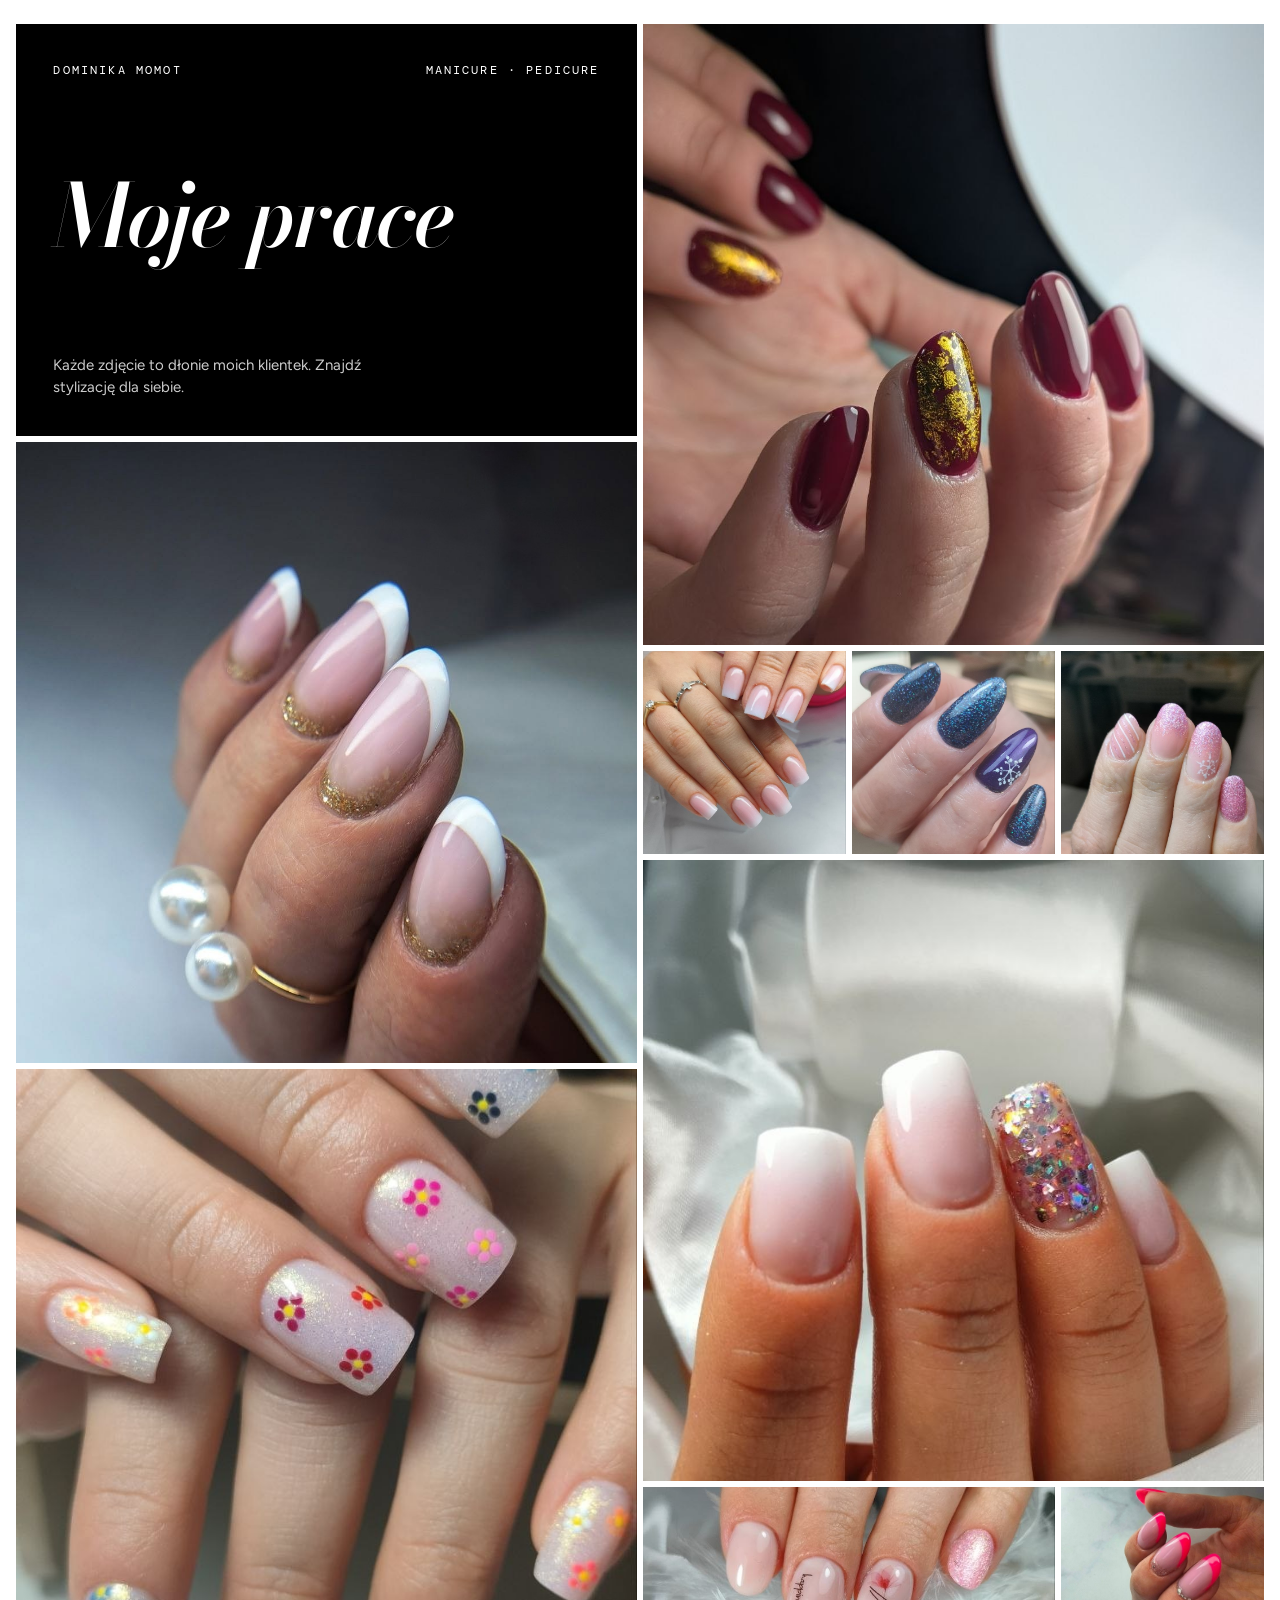
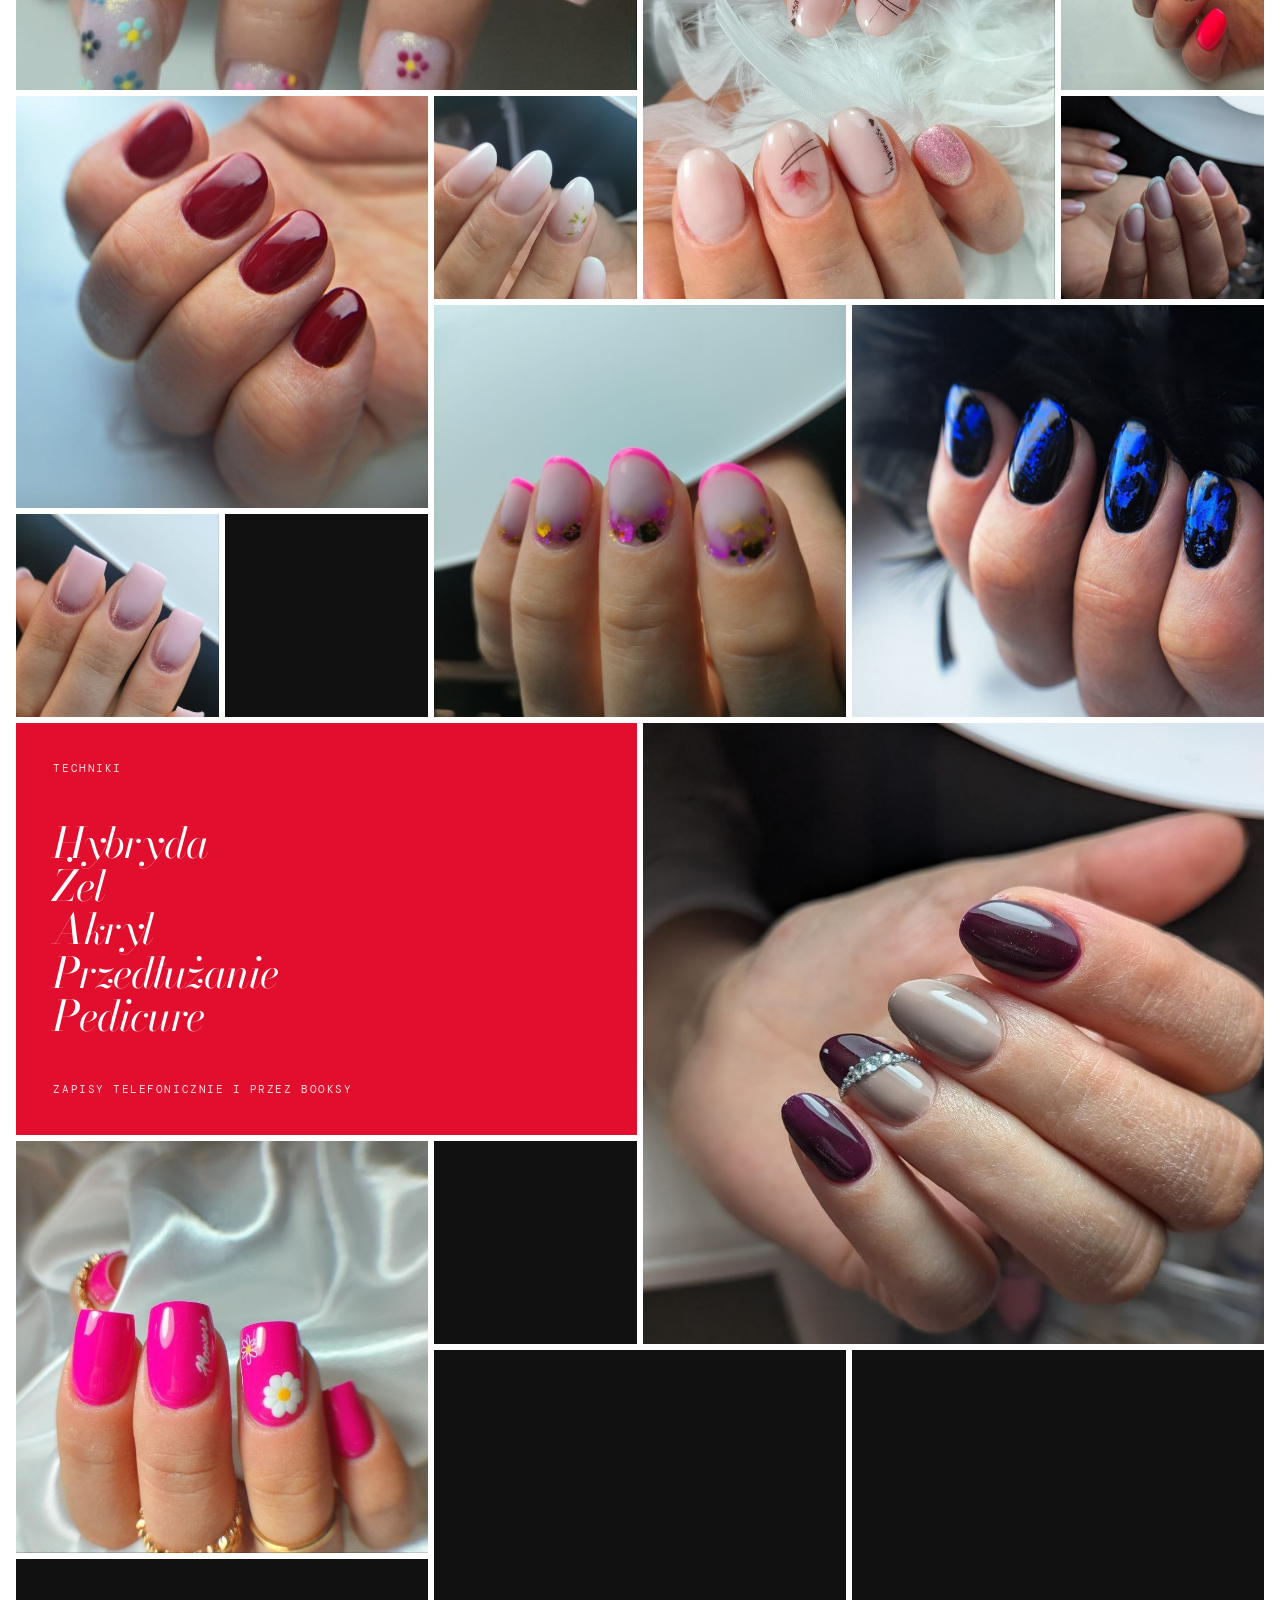
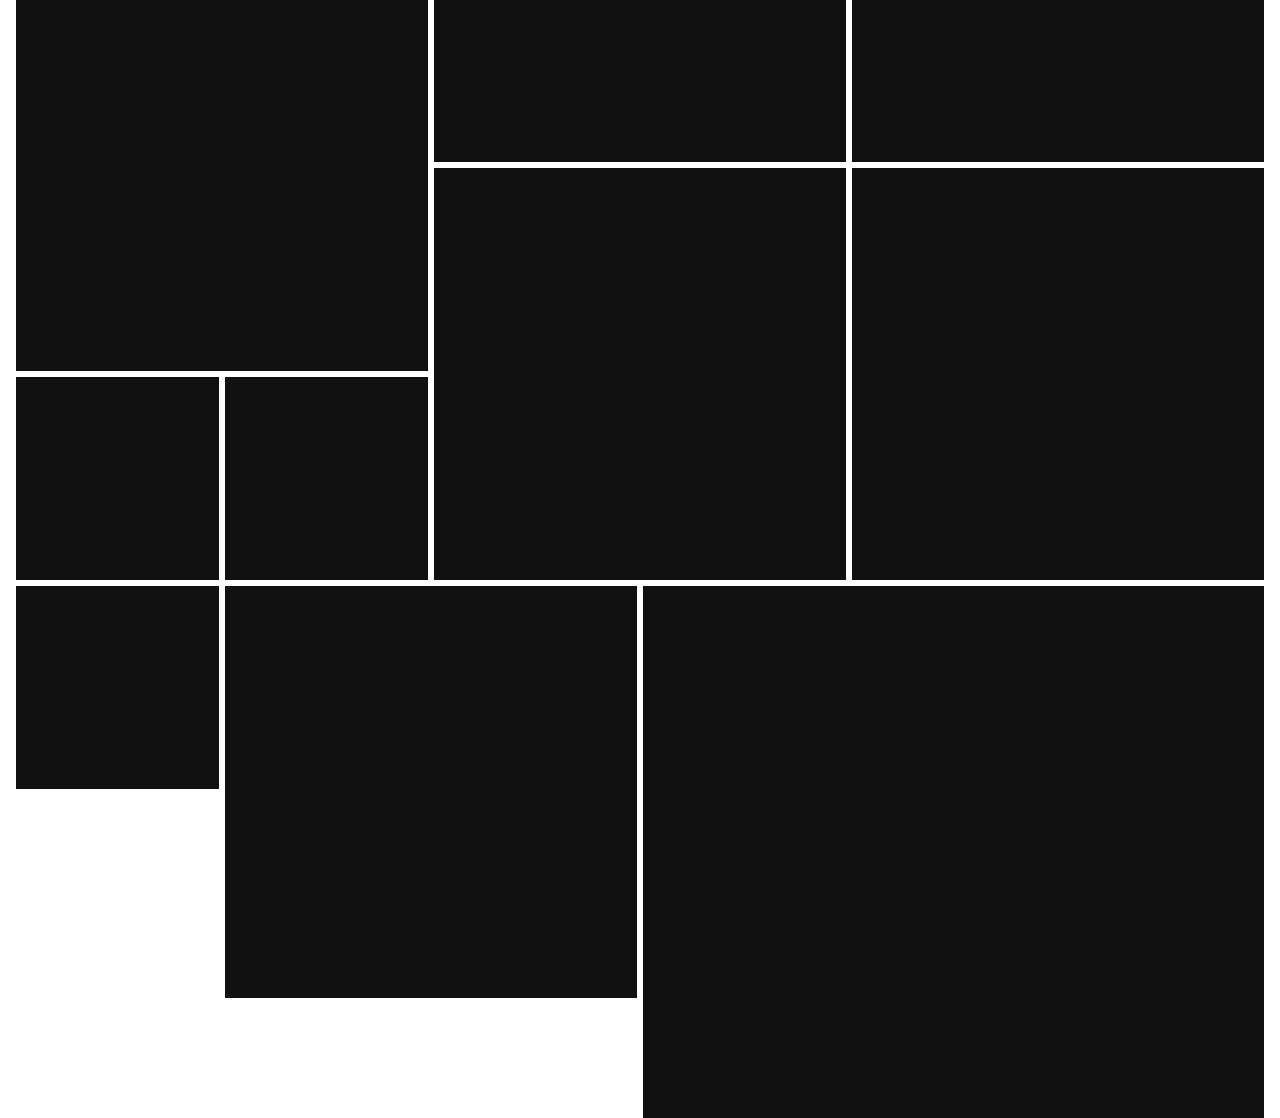
<file: index.html>
<!doctype html>
<html lang="pl" data-mode="gallery" data-base="">
<head>
<meta charset="utf-8">
<meta name="viewport" content="width=device-width,initial-scale=1,viewport-fit=cover">
<title>Stylizacja paznokci · Galeria</title>
<link rel="stylesheet" href="https://fonts.googleapis.com/css2?family=Bodoni+Moda:ital,opsz,wght@1,6..96,400..700&amp;family=Figtree:wght@400;500;600&amp;family=DM+Mono:wght@400;500&amp;display=swap">
<link rel="stylesheet" href="assets/app.css?v=3">
<style>body{margin:0}[hidden]{display:none!important}img{max-width:100%}</style>
</head>
<body>
<div id="root"></div>
<!-- Zapasowa kopia danych na wypadek otwarcia pliku bez serwera; strona najpierw czyta gallery.json -->
<script type="application/json" id="gallery-data">{"header":{"eyebrow":"Dominika momot","eyebrow2":"Manicure · Pedicure","title":"Moje prace","lead":"Każde zdjęcie to dłonie moich klientek. Znajdź stylizację dla siebie."},"techs":{"label":"Techniki","items":["Hybryda","Żel","Akryl","Przedłużanie","Pedicure"],"note":"Zapisy telefonicznie i przez Booksy"},"items":[{"id":"title","type":"title"},{"id":"bordo-zlota-folia","type":"photo","size":3,"title":"Bordo ze złotą folią","meta":"Owal · złota folia","art":"","src":"images/bordo-zlota-folia.jpg","fy":38},{"id":"french-zloto","type":"photo","size":3,"title":"French ze złotem","meta":"Migdał · złoty brokat","art":"","src":"images/french-zloto.jpg"},{"id":"baby-boomer-kwadrat","type":"photo","size":1,"title":"Baby boomer","meta":"Kwadrat · klasyka","art":"","src":"images/baby-boomer-kwadrat.jpg","fy":55},{"id":"baby-boomer-holo","type":"photo","size":3,"title":"Baby boomer z holo","meta":"Kwadrat · płatki holo","art":"","src":"images/baby-boomer-holo.jpg","fy":20},{"id":"granatowy-brokat","type":"photo","size":1,"title":"Granatowy brokat","meta":"Migdał · śnieżynka","art":"","src":"images/granatowy-brokat.jpg","fy":30},{"id":"rozowa-zima","type":"photo","size":1,"title":"Różowa zima","meta":"Owal · śnieżynka i brokat","art":"","src":"images/rozowa-zima.jpg","fy":26},{"id":"kolorowe-kwiatki","type":"photo","size":3,"title":"Kolorowe kwiatki","meta":"Kwadrat · ręczne zdobienie","art":"","src":"images/kolorowe-kwiatki.jpg","fy":46},{"id":"happiness","type":"photo","size":2,"title":"Happiness","meta":"Owal · naklejki i brokat","art":"","src":"images/happiness.jpg","fy":67},{"id":"neonowy-roz-cyrkonie","type":"photo","size":1,"title":"Neonowy róż z cyrkoniami","meta":"Migdał · french","art":"","src":"images/neonowy-roz-cyrkonie.jpg"},{"id":"bordo-klasyka","type":"photo","size":2,"title":"Klasyczne bordo","meta":"Owal · połysk","art":"","src":"images/bordo-klasyka.jpg"},{"id":"neonowy-french","type":"photo","size":2,"title":"Neonowy french","meta":"Krótkie · brokat przy skórkach","art":"","src":"images/neonowy-french.jpg","fy":62},{"id":"techs","type":"techs"},{"id":"sliwka-bez-cyrkonie","type":"photo","size":3,"title":"Śliwka i beż","meta":"Owal · cyrkonie","art":"","src":"images/sliwka-bez-cyrkonie.jpg","fy":28},{"id":"baby-boomer-kwiatek","type":"photo","size":1,"title":"Baby boomer z kwiatkiem","meta":"Migdał · zdobienie","art":"","src":"images/baby-boomer-kwiatek.jpg","fy":34},{"id":"mikro-french","type":"photo","size":1,"title":"Mikro french","meta":"Owal · klasyka","art":"","src":"images/mikro-french.jpg","fy":53},{"id":"kobaltowa-folia","type":"photo","size":2,"title":"Kobaltowa folia","meta":"Owal · efekt folii","art":"","src":"images/kobaltowa-folia.jpg"},{"id":"fuksja-stokrotka","type":"photo","size":2,"title":"Fuksja ze stokrotką","meta":"Kwadrat · zdobienie","art":"","src":"images/fuksja-stokrotka.jpg","fx":48},{"id":"bordo-galazki","type":"photo","size":2,"title":"Bordo z gałązkami","meta":"Owal · ręczne zdobienie","art":"","src":"images/bordo-galazki.jpg","fy":25},{"id":"rozowe-ombre-brokat","type":"photo","size":1,"title":"Różowe ombre","meta":"Kwadrat · brokat przy skórkach","art":"","src":"images/rozowe-ombre-brokat.jpg","fy":21},{"id":"gorzka-czekolada","type":"photo","size":1,"title":"Gorzka czekolada","meta":"Migdał · połysk","art":"","src":"images/gorzka-czekolada.jpg","fy":36},{"id":"nude-chrom-serce","type":"photo","size":2,"title":"Nude z perłowym chromem","meta":"Migdał · złote serce","art":"","src":"images/nude-chrom-serce.jpg","fy":32},{"id":"czerwien-fala","type":"photo","size":2,"title":"Czerwień z falą","meta":"Owal · ręczne zdobienie","art":"","src":"images/czerwien-fala.jpg","fy":47},{"id":"rozowy-brokat","type":"photo","size":2,"title":"Różowy brokat","meta":"Owal · brokatowe ombre","art":"","src":"images/rozowy-brokat.jpg","fy":41},{"id":"baby-boomer-cukier","type":"photo","size":2,"title":"Baby boomer z brokatem","meta":"Migdał · efekt cukru","art":"","src":"images/baby-boomer-cukier.jpg","fy":38},{"id":"swiateczny-french","type":"photo","size":1,"title":"Świąteczny french","meta":"Owal · śnieżynki","art":"","src":"images/swiateczny-french.jpg","fy":46},{"id":"roz-serduszka","type":"photo","size":1,"title":"Róż w serduszka","meta":"Owal · ręczne zdobienie","art":"","src":"images/roz-serduszka.jpg","fy":38},{"id":"french-serduszka","type":"photo","size":1,"title":"French z serduszkami","meta":"Kwadrat · serduszka","art":"","src":"images/french-serduszka.jpg","fx":43},{"id":"french-platki","type":"photo","size":1,"title":"French z płatkami","meta":"Kwadrat · płatki holo","art":"","src":"images/french-platki.jpg","fy":50},{"id":"mleczne-ombre","type":"photo","size":2,"title":"Mleczne ombre","meta":"Kwadrat · baby boomer","art":"","src":"images/mleczne-ombre.jpg","fx":29},{"id":"mleko-i-zloto","type":"photo","size":3,"title":"Mleko i złoto","meta":"Migdał · złoty brokat","art":"","src":"images/mleko-i-zloto.jpg","fy":66}]}</script>
<script src="assets/app.js?v=3"></script>
</body>
</html>
</file>
<file: assets/app.css>
/* Layout: 6-column square mosaic packed in list order (1×1, 2×2, 3×3 + text blocks); #dev = editor list beside a live preview */
:root{
  --bg:#FFFFFF; --ink:#000000; --muted:#5A5A5A; --accent:#E10F2D; --on-accent:#FFFFFF; --panel:#F3F3F3; --line:#D9D9D9;
  --display:"Bodoni Moda","Didot","Bodoni 72",Georgia,serif;
  --body:"Figtree",system-ui,-apple-system,"Segoe UI",sans-serif;
  --mono:"DM Mono",ui-monospace,Menlo,monospace;
  --gap:6px;
}
@media (prefers-color-scheme: dark){:root:not([data-theme="light"]){--bg:#000000;--ink:#FFFFFF;--muted:#A3A3A3;--accent:#FF2E4A;--on-accent:#FFFFFF;--panel:#111111;--line:#2C2C2C;color-scheme:dark}}
:root[data-theme="dark"]{--bg:#000000;--ink:#FFFFFF;--muted:#A3A3A3;--accent:#FF2E4A;--on-accent:#FFFFFF;--panel:#111111;--line:#2C2C2C;color-scheme:dark}

body{background:var(--bg);color:var(--ink);font-family:var(--body);font-size:16px;line-height:1.5;
  padding-left:max(16px,env(safe-area-inset-left,0px));padding-right:max(16px,env(safe-area-inset-right,0px))}
button,input,select,textarea{font:inherit;color:inherit}
#root{max-width:1280px;margin:0 auto;padding-block:24px 48px}

/* ---------- gallery ---------- */
.wrap{container-type:inline-size}
.grid{display:grid;grid-template-columns:repeat(2,minmax(0,1fr));grid-auto-rows:calc((100cqw - var(--gap)) / 2);grid-auto-flow:dense;gap:var(--gap)}
.grid > *{min-width:0}
.grid > .s2,.grid > .s3,.grid > .txt{grid-column:span 2;grid-row:span 2}
@container (min-width:640px){
  .grid{grid-template-columns:repeat(6,minmax(0,1fr));grid-auto-rows:calc((100cqw - 5 * var(--gap)) / 6)}
  .grid > *,.grid > .s2,.grid > .s3,.grid > .txt{grid-column:var(--c);grid-row:var(--r)}
}
.txt{display:flex;flex-direction:column;justify-content:space-between;gap:12px;padding:clamp(16px,3cqw,40px);overflow:hidden}
.txt.title{background:var(--ink);color:var(--bg)}
.txt.techs{background:var(--accent);color:var(--on-accent)}
.eyebrow{font-family:var(--mono);font-size:12px;letter-spacing:.18em;text-transform:uppercase;display:flex;justify-content:space-between;gap:12px;flex-wrap:wrap}
.txt h1{font-family:var(--display);font-style:italic;font-weight:600;font-size:clamp(36px,7cqw,96px);line-height:.88;letter-spacing:-.03em;margin:0;text-wrap:balance;overflow-wrap:anywhere}
.lead{margin:0;max-width:34ch;font-size:15px;opacity:.8}
.techlist{list-style:none;margin:0;padding:0;font-family:var(--display);font-style:italic;font-size:clamp(22px,3.4cqw,46px);line-height:1.02;letter-spacing:-.02em}
.small{font-family:var(--mono);font-size:11px;letter-spacing:.14em;text-transform:uppercase;opacity:.85}
@container (max-width:639px){.txt h1{font-size:clamp(40px,15cqw,72px)}.techlist{font-size:clamp(26px,9cqw,40px)}}

.tile{position:relative;margin:0;overflow:hidden;cursor:zoom-in;background:#111;isolation:isolate}
.tile img{position:absolute;inset:0;width:100%;height:100%;object-fit:cover;display:block;max-width:100%;transform:scale(var(--z,1));opacity:0;transition:transform .8s cubic-bezier(.2,.8,.2,1),filter .6s,opacity .5s}
.tile img.in{opacity:1}
.tile::before{content:"";position:absolute;inset:-30%;z-index:2;pointer-events:none;background:linear-gradient(115deg,transparent 42%,rgba(255,255,255,.55) 50%,transparent 58%);transform:translateX(-120%);transition:transform 1s cubic-bezier(.2,.8,.2,1)}
.tile::after{content:"";position:absolute;inset:0;z-index:4;border:3px solid var(--accent);opacity:0;transition:opacity .3s;pointer-events:none}
.tile figcaption{position:absolute;left:0;right:0;bottom:0;z-index:3;background:#000;color:#fff;padding:9px 12px 10px;display:flex;flex-direction:column;gap:2px;transform:translateY(101%);transition:transform .45s cubic-bezier(.2,.8,.2,1)}
.tile figcaption b{font-family:var(--display);font-style:italic;font-weight:600;font-size:17px;line-height:1.2}
.tile figcaption span{font-family:var(--mono);font-size:10.5px;letter-spacing:.08em;text-transform:uppercase;color:#FF6276}
.tile figcaption b,.tile figcaption span{display:block;min-height:1.2em;white-space:nowrap;overflow:hidden;text-overflow:ellipsis}
@container (max-width:639px){.tile figcaption{padding:7px 10px 8px}.tile figcaption b{font-size:15px}.tile figcaption span{font-size:10px;letter-spacing:.05em}}
@media (hover:none){.tile figcaption{transform:none}}
@media (hover:hover){
  .tile:hover img{transform:scale(calc(var(--z,1) * 1.07))}
  .tile:hover::before{transform:translateX(120%)}
  .tile:hover::after{opacity:1}
  .tile:hover figcaption{transform:none}
  .grid:hover .tile:not(:hover) img{filter:saturate(.35) brightness(.8)}
}
.tile:focus-visible{outline:none}
.tile:focus-visible::after{opacity:1}
.tile:focus-visible figcaption{transform:none}
.empty-tile{background:repeating-linear-gradient(45deg,var(--panel),var(--panel) 6px,var(--bg) 6px,var(--bg) 12px)}

#devbadge{position:fixed;right:calc(16px + env(safe-area-inset-right,0px));bottom:calc(16px + env(safe-area-inset-bottom,0px));z-index:30;background:var(--accent);color:var(--on-accent);border:0;font:500 12px var(--mono);letter-spacing:.16em;padding:10px 14px;cursor:pointer}

/* ---------- viewer ---------- */
#lb{position:fixed;inset:0;z-index:50;background:#000;color:#fff;display:grid;grid-template-columns:auto minmax(0,1fr) auto;align-items:center;gap:12px;
  padding:calc(64px + env(safe-area-inset-top,0px)) max(16px,env(safe-area-inset-right,0px)) calc(24px + env(safe-area-inset-bottom,0px)) max(16px,env(safe-area-inset-left,0px));grid-template-rows:minmax(0,1fr);box-sizing:border-box;touch-action:pan-y}
#lb[hidden]{display:none}
#lb figure{margin:0;height:100%;min-height:0;min-width:0;display:flex;flex-direction:column;align-items:center;justify-content:center;gap:16px}
#lb img{display:block;width:auto;height:auto;max-width:100%;max-height:calc(100vh - 200px - env(safe-area-inset-top,0px) - env(safe-area-inset-bottom,0px));max-height:calc(100dvh - 200px - env(safe-area-inset-top,0px) - env(safe-area-inset-bottom,0px));object-fit:contain;animation:pop .45s cubic-bezier(.2,.8,.2,1)}
#lb figcaption{text-align:center;display:flex;flex-direction:column;gap:2px}
#lb figcaption b{font-family:var(--display);font-style:italic;font-weight:600;font-size:26px}
#lb figcaption span{font-family:var(--mono);font-size:12px;letter-spacing:.14em;text-transform:uppercase;color:#FF6276}
.lb-top{position:absolute;top:calc(14px + env(safe-area-inset-top,0px));left:max(16px,env(safe-area-inset-left,0px));right:max(16px,env(safe-area-inset-right,0px));display:flex;justify-content:space-between;align-items:center;font-family:var(--mono);font-size:12px;letter-spacing:.14em;color:#A3A3A3;font-variant-numeric:tabular-nums}
.lb-btn{background:transparent;color:#fff;border:1px solid #fff;font:500 14px var(--body);padding:8px 16px;cursor:pointer}
.lb-btn:hover,.lb-nav:hover{background:#fff;color:#000}
.lb-nav{width:52px;height:52px;border:1px solid #fff;background:transparent;color:#fff;font-size:24px;cursor:pointer;line-height:1}
@keyframes pop{from{opacity:0;transform:scale(.94)}to{opacity:1;transform:none}}
@media (max-width:720px){.lb-nav{display:none}#lb{grid-template-columns:minmax(0,1fr)}}

/* ---------- dev panel ---------- */
.devbar{position:sticky;top:env(safe-area-inset-top,0px);z-index:20;background:var(--bg);border-bottom:2px solid var(--ink);padding-block:12px;display:flex;align-items:center;gap:12px 16px;flex-wrap:wrap;margin-bottom:24px}
.tag{background:var(--accent);color:var(--on-accent);font:500 12px var(--mono);letter-spacing:.18em;padding:5px 9px}
.devbar h2{margin:0;font-family:var(--display);font-style:italic;font-weight:600;font-size:24px;line-height:1}
.status{font-family:var(--mono);font-size:12px;letter-spacing:.08em;color:var(--muted)}
.status.dirty{color:var(--accent)}
.devbar .acts{margin-left:auto;display:flex;gap:8px;flex-wrap:wrap}
.b{border:1px solid var(--ink);background:transparent;padding:7px 14px;cursor:pointer;font-size:14px;font-weight:500;color:var(--ink)}
.b:hover{background:var(--ink);color:var(--bg)}
.b.primary{background:var(--accent);border-color:var(--accent);color:var(--on-accent)}
.b.primary:hover{filter:brightness(1.1)}
.b.sm{padding:4px 9px;font-size:12px}
.b[disabled]{opacity:.4;cursor:default;pointer-events:none}
.b:focus-visible,.tile:focus-visible,input:focus-visible,select:focus-visible,textarea:focus-visible{outline:2px solid var(--accent);outline-offset:2px}
.devgrid{display:grid;grid-template-columns:minmax(0,440px) minmax(0,1fr);gap:28px;align-items:start}
.editor{display:flex;flex-direction:column;gap:28px;min-width:0}
.sec{display:flex;flex-direction:column;gap:12px}
.sec h3{margin:0;font:500 12px var(--mono);letter-spacing:.18em;text-transform:uppercase;display:flex;justify-content:space-between;gap:8px;border-bottom:1px solid var(--line);padding-bottom:8px}
.sec h3 em{font-style:normal;color:var(--muted);letter-spacing:.06em}
.sec h3 em.warn{color:var(--accent)}
.fl{display:flex;flex-direction:column;gap:4px;font:500 11px var(--mono);letter-spacing:.1em;text-transform:uppercase;color:var(--muted);min-width:0}
.fl input,.fl textarea,.row select,.row input{width:100%;box-sizing:border-box;background:var(--bg);border:1px solid var(--line);padding:7px 9px;font:400 15px var(--body);letter-spacing:0;text-transform:none;color:var(--ink);border-radius:0}
.fl textarea{min-height:120px;resize:vertical}
.fl input:focus,.fl textarea:focus,.row input:focus,.row select:focus{border-color:var(--ink);outline:none}
.two{display:grid;grid-template-columns:1fr 1fr;gap:10px}
.addrow{display:flex;gap:8px;flex-wrap:wrap}
.list{display:flex;flex-direction:column;gap:6px}
.row{display:grid;grid-template-columns:64px minmax(0,1fr);gap:10px;background:var(--panel);padding:8px;border-left:3px solid transparent}
.row.text{border-left-color:var(--accent)}
.thumb{width:64px;height:64px;object-fit:cover;display:block;background:#111}
.thumb.block{display:grid;place-items:center;background:var(--ink);color:var(--bg);font:500 10px var(--mono);letter-spacing:.1em;text-transform:uppercase;text-align:center}
.thumb.block.r{background:var(--accent);color:var(--on-accent)}
.rf{display:flex;flex-direction:column;gap:6px;min-width:0}
.rf .meta3{display:grid;grid-template-columns:minmax(0,1fr) 84px;gap:6px}
.rf .ctl{display:flex;gap:6px;flex-wrap:wrap;align-items:center}
.rf .ctl select{width:auto;flex:1 1 150px;min-width:0;padding:4px 6px;font-size:13px}
.rf .lbl{font:500 13px var(--body)}
.rf .sub{font:400 12px var(--mono);color:var(--muted)}
.del{color:var(--accent)!important;border-color:var(--accent)!important}
.del:hover{background:var(--accent)!important;color:var(--on-accent)!important}
.b.on{background:var(--ink);color:var(--bg)}
.crop{display:flex;flex-direction:column;gap:8px;padding-top:4px}
.crop-wrap{display:flex;gap:12px;align-items:flex-start;flex-wrap:wrap}
.pick{position:relative;display:inline-block;line-height:0;cursor:crosshair;background:#111}
.pick img{max-width:100%;max-height:220px;width:auto;height:auto;display:block}
.pick .dot{position:absolute;width:22px;height:22px;margin:-11px 0 0 -11px;border:2px solid #fff;border-radius:50%;box-shadow:0 0 0 2px var(--accent),0 2px 8px rgba(0,0,0,.5);pointer-events:none}
.crop-side{display:flex;flex-direction:column;gap:8px;min-width:0;flex:1 1 140px}
.crop-prev{width:110px;height:110px;object-fit:cover;display:block;background:#111}
.crop .fl input[type=range]{padding:0;border:0;accent-color:var(--accent)}
.preview{position:sticky;top:calc(88px + env(safe-area-inset-top,0px));min-width:0;display:flex;flex-direction:column;gap:8px}
.pv-label{font:500 11px var(--mono);letter-spacing:.18em;text-transform:uppercase;color:var(--muted);display:flex;justify-content:space-between}
.pv{border:1px solid var(--line);padding:10px;max-height:calc(100vh - 140px);overflow:auto}
.hint{margin:0;font-size:13px;color:var(--muted)}
#toast{position:fixed;left:50%;transform:translateX(-50%);bottom:calc(20px + env(safe-area-inset-bottom,0px));z-index:60;background:var(--ink);color:var(--bg);padding:10px 16px;font-size:14px;max-width:calc(100vw - 40px)}
@media (max-width:900px){.devgrid{grid-template-columns:minmax(0,1fr)}.preview{position:static}.pv{max-height:none}.devbar .acts{margin-left:0}}
@media (prefers-reduced-motion:reduce){.tile img,.tile::before,.tile figcaption,#lb img{transition:none!important;animation:none!important}}

a.b{text-decoration:none;display:inline-flex;align-items:center}
.howto{margin:-8px 0 24px;max-width:90ch}
.howto code{font-family:var(--mono);font-size:13px;background:var(--panel);padding:1px 5px}
.pin{max-width:320px;margin:12vh auto 0;display:flex;flex-direction:column;align-items:flex-start;gap:14px}
.pin h2{margin:0;font-family:var(--display);font-style:italic;font-weight:600;font-size:34px;line-height:1}
.pin input{width:100%;box-sizing:border-box;font:500 32px var(--mono);letter-spacing:.5em;text-align:center;padding:12px 0 12px .5em;border:2px solid var(--ink);background:var(--bg);color:var(--ink);border-radius:0}
.pin input:focus{outline:none;border-color:var(--accent)}
.pin .b{width:100%;justify-content:center;padding:12px}
.pin-err{margin:0;min-height:1.5em;color:var(--accent);font-size:14px}
.shake{animation:shake .35s}
@keyframes shake{20%,60%{transform:translateX(-8px)}40%,80%{transform:translateX(8px)}}
@media (prefers-reduced-motion:reduce){.shake{animation:none}}
.more{display:flex;justify-content:center;gap:8px;padding-block:32px}
.more span{width:8px;height:8px;background:var(--accent);animation:blink 1s infinite}
.more span:nth-child(2){animation-delay:.15s}.more span:nth-child(3){animation-delay:.3s}
@keyframes blink{0%,100%{opacity:.2}50%{opacity:1}}
@media (prefers-reduced-motion:reduce){.more span{animation:none;opacity:.6}.tile img{opacity:1;transition:none}}
</file>
